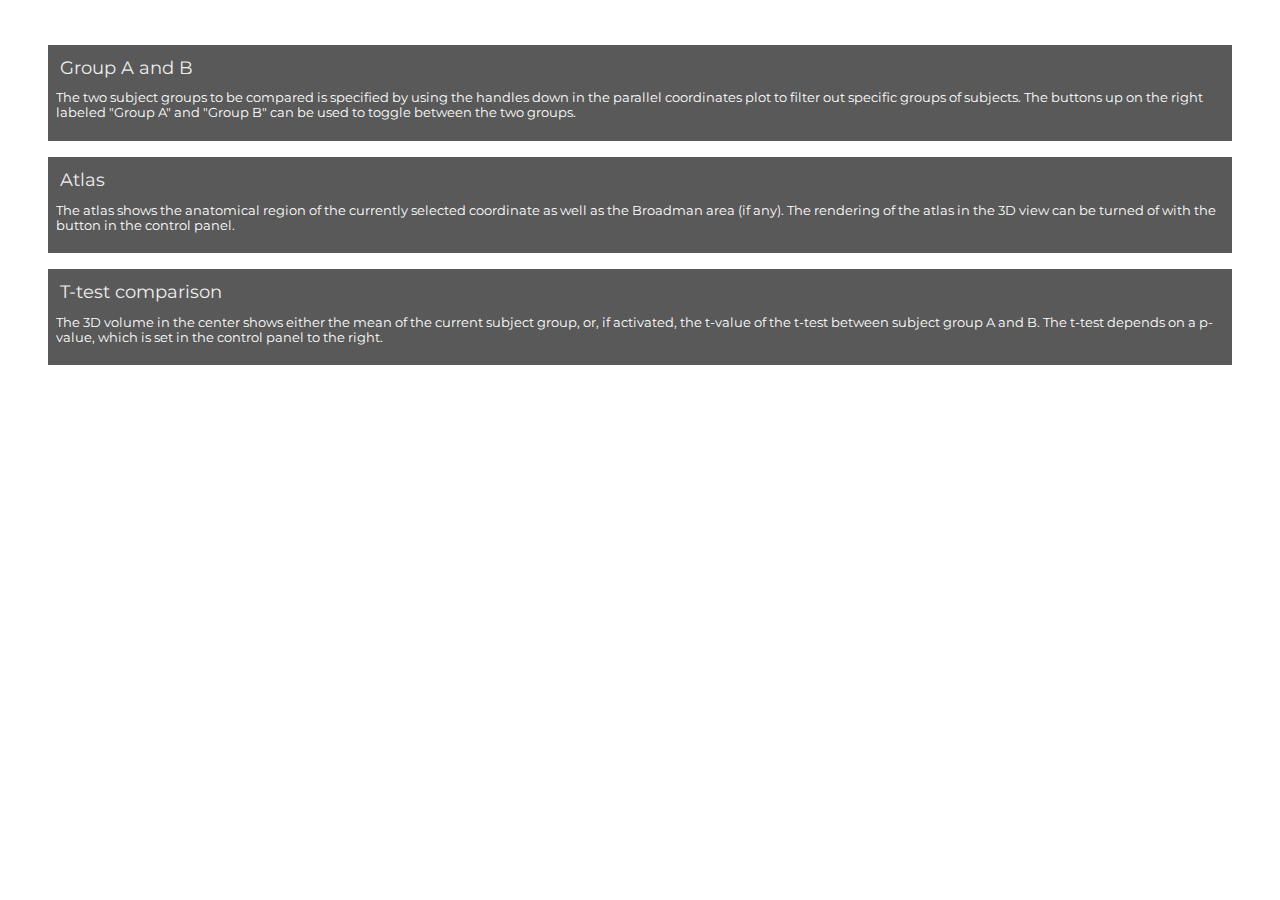
<file: modules/visualneuro/data/ui/info.html>
<!DOCTYPE html>
<html>
<head>

<meta charset="UTF-8" name="viewport" content="width=device-width, initial-scale=1">

<link rel="stylesheet" href="https://stackpath.bootstrapcdn.com/bootstrap/4.1.3/css/bootstrap.min.css" integrity="sha384-MCw98/SFnGE8fJT3GXwEOngsV7Zt27NXFoaoApmYm81iuXoPkFOJwJ8ERdknLPMO" crossorigin="anonymous">
<link rel="stylesheet" type="text/css" href="css/style.css">
<link rel="stylesheet" type="text/css" href="css/infowindow.css">
<link href="https://fonts.googleapis.com/css?family=Montserrat:400,600,900" rel="stylesheet">

<script src="https://ajax.googleapis.com/ajax/libs/jquery/3.3.1/jquery.min.js"></script>

</head>
<body>

  <div class="background">
    <h1>Information</h1>

    <div class="row">
      <div class="col-md-6 informationBlock">
        <h2>Group A and B</h2>
        <p>The two subject groups to be compared is specified by using the handles down in the parallel coordinates plot
          to filter out specific groups of subjects. The buttons up on the right labeled "Group A" and "Group B" can be used
          to toggle between the two groups.</p>
      </diV>

      <div class="col-md-5 informationBlock">
        <h2>Atlas</h2>
        <p>The atlas shows the anatomical region of the currently selected coordinate as well as the Broadman area (if any).
        The rendering of the atlas in the 3D view can be turned of with the button in the control panel.</p>
      </div>

      <div class="col-md-4 informationBlock">
        <h2>T-test comparison</h2>
        <p>The 3D volume in the center shows either the mean of the current subject group, or, if activated, the t-value of the t-test between subject group A and B. The t-test depends on a p-value, which is set in the control
        panel to the right.</p>
      </div>

      <!--<div class="col-md-7 informationBlock">
        <h2>Topology</h2>
        <p>On the right side of the screen there is a large volume with spheres that shows the topology of the mean volumes
          of the current subject group. The spheres can be clicked to move the 2D slices to a specific point of interest.</p>
        <p>The topology can be filtered with the slider on the right hand side of the screen labeled "Topology datavalue threshold",
          which sets a lower thresholds for which spheres to show.</p>
          <p>The spheres can either be scaled according to their underlying datavalue (from the fMRI mean volume) or their persistence.
            Which scaling method to use can be chosen in the control panel. The overall size of the spheres can also be changed through
            a slider in the control panel.</p>
      </div>-->
    </div>
  </div>


  <!-- Bootstrap scripts -->
  <script src="https://code.jquery.com/jquery-3.3.1.slim.min.js" integrity="sha384-q8i/X+965DzO0rT7abK41JStQIAqVgRVzpbzo5smXKp4YfRvH+8abtTE1Pi6jizo" crossorigin="anonymous"></script>
  <script src="https://cdnjs.cloudflare.com/ajax/libs/popper.js/1.14.3/umd/popper.min.js" integrity="sha384-ZMP7rVo3mIykV+2+9J3UJ46jBk0WLaUAdn689aCwoqbBJiSnjAK/l8WvCWPIPm49" crossorigin="anonymous"></script>
  <script src="https://stackpath.bootstrapcdn.com/bootstrap/4.1.3/js/bootstrap.min.js" integrity="sha384-ChfqqxuZUCnJSK3+MXmPNIyE6ZbWh2IMqE241rYiqJxyMiZ6OW/JmZQ5stwEULTy" crossorigin="anonymous"></script>
</body>
</html>
</file>
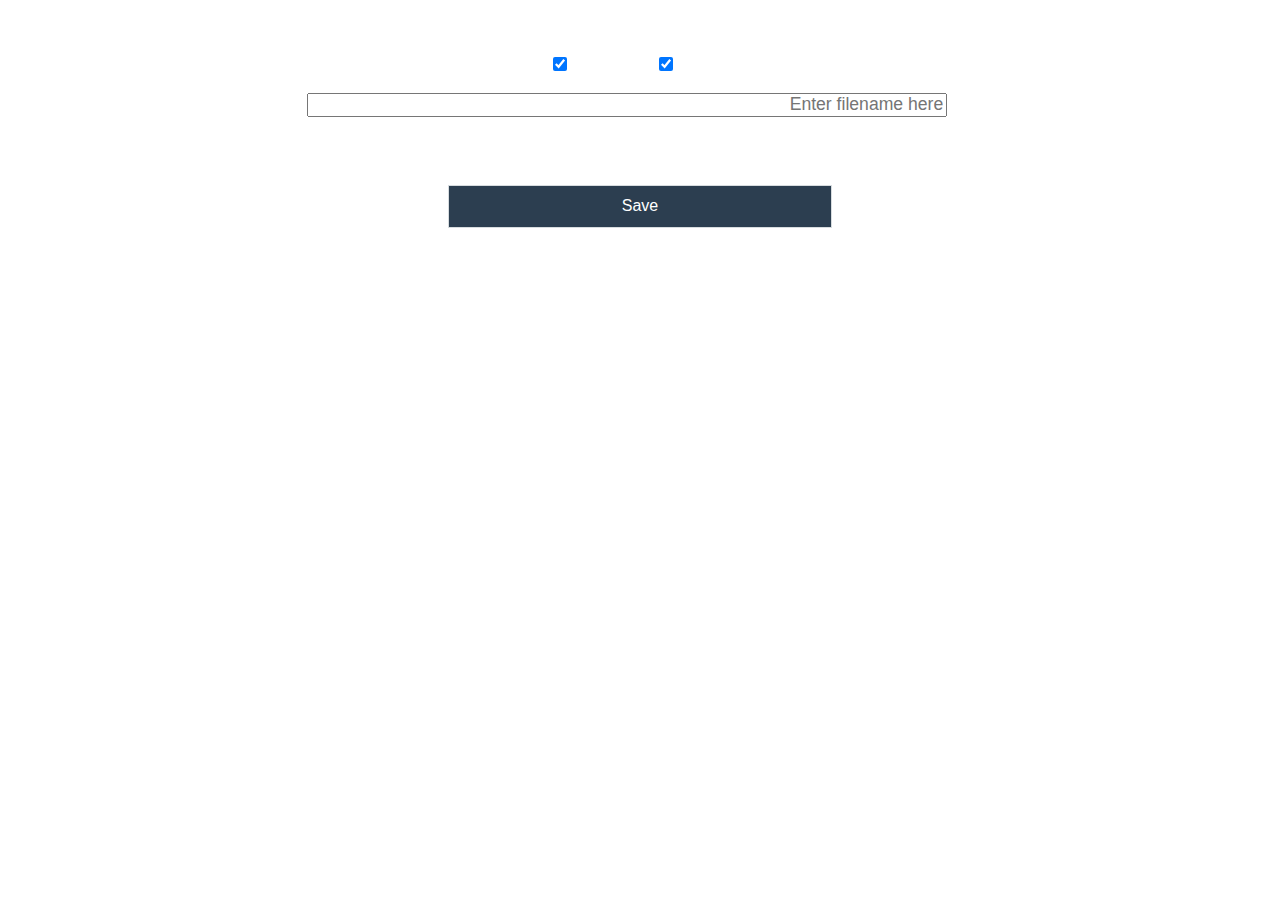
<file: modules/visualneuro/data/ui/saveDialog.html>
<!DOCTYPE html>
<html>
<head>

<meta charset="UTF-8" name="viewport" content="width=device-width, initial-scale=1">

<link rel="stylesheet" type="text/css" href="css/style.css">
<link rel="stylesheet" type="text/css" href="css/saveDialogue.css">
<link href="https://fonts.googleapis.com/css?family=Montserrat:400,600,900" rel="stylesheet">

<script src="https://ajax.googleapis.com/ajax/libs/jquery/3.3.1/jquery.min.js"></script>

<meta http-equiv="X-UA-Compatible" content="IE=edge,chrome=1">
<meta name="viewport" content="width=device-width">

</head>
<body>

  <div class="background">
    <div id="saveDiv">
      <h1>Save patient ID's</h1>
      <span class="checkboxField"><input id="checkGroupA" class="checkbox" type="checkbox" checked><span class="checkboxLabel">Group A</span></span>
      <span class="checkboxField"><input id="checkGroupB" class="checkbox" type="checkbox" checked><span class="checkboxLabel">Group B</span></span>
      <br>
      <input id="fileName" style="text-align:right;" type="text" placeholder="Enter filename here"><span id="fileEnding">.csv</span>
      <p>The file will be saved to:</p>
      <p id="saveLocation"></p>
      <button id="saveFile" onclick="savePatients()">Save</button>
      <br><br>
      <p id="saveFeedback"></p>
    </div>
  </div>

</body>

<script language="JavaScript" src="scripts/save.js"></script>

</html>
</file>
<file: modules/visualneuro/data/ui/css/style.css>
html {
  --primaryBG: rgb(42,42,46);
  --secondaryBG: #23272b;
  --buttonPrimary: #3198ff;
  --inputTextBG: #23272b;
}


p {
  color: white;
  font-family: 'Montserrat', sans-serif;
  font-weight: 400;
  font-size: 0.8em;
}

span {
  color: white;
  font-family: 'Montserrat', sans-serif;
  font-weight: 400;
  font-size: 0.8em;
}

h1 {
  color: white;
  font-family: 'Montserrat', sans-serif;
  font-weight: 600;
  font-size: 1.5em;
  text-align: center;
  opacity: 0.8;
  margin-top: 0em;
}

h2 {
  color: white;
  font-family: 'Montserrat', sans-serif;
  font-weight: 400;
  font-size: 1.1em;
  margin: 0.2em;
  opacity: 0.9;
}

html, body {
  height: 100%;
  padding: 0;
  margin: 0;
  width: 100%;
  background-color: transparent;
  overflow-x: hidden;
  overflow-y: hidden;
}

input {
  font-size: 1.1em;
  height: 1em;
  width: 1em;
  margin: 0.4em;
}

form {
  text-align: center;
}

label {
  font-family: 'Montserrat', sans-serif;
  font-size: 1.0em;
  color: white;
  font-weight: 400;
  margin: 0.3em;
}

select {
  max-height: 10em;
}

button {
    -webkit-transition-duration: 0.2s; /* Safari */
    transition-duration: 0.2Ds;
    background-color: #2c3e50;
    border: none;
    color: white;
    padding-top: 0.7em;
    padding-bottom: 0.7em;
    text-align: center;
    font-size: 16px;
    cursor: pointer;
    /*margin: 5%;*/
    float: left;
    border: 1px solid #d7dcdf;
}

button:hover {
    transition: .15s;
    background-color: #1abc9c;
    color: white;
}

button:disabled {
    background-color: gray;
    opacity: 0.5;
    cursor: default;
}

 .tooltip.show h5,p {
   text-align:left;
 }

.nav-pills>li>a:hover {
  background-color: #23272b;
}
.nav-pills .nav-link.active, .nav-pills .show>.nav-link {
    background-color: #3198ff;
}

/* Prevent overflow of long file names */
.custom-file-label {
    display: inline-block;
    overflow: hidden;
    vertical-align: middle;
    /* new lines */
    width: 100%;
    position: absolute;
    left: 0;
    white-space: nowrap;
    text-overflow: ellipsis;
}

.dropdown-menu .sub-menu {
    right: 0;
    top: 0;
    position: absolute;
    visibility: hidden;
    width:fit-content;
    display: block;
}


.dropdown-menu .dropright:hover .sub-menu {
    visibility: visible;
}

/* Slider styling */
.irs--flat .irs-bar {
  background-color: var(--buttonPrimary);
}
.irs--flat .irs-from, .irs--flat .irs-to, .irs--flat .irs-single {
    background-color: var(--buttonPrimary);
}
.irs--flat .irs-handle>i:first-child {
    background-color: var(--buttonPrimary);
}
.irs--flat .irs-handle.state_hover>i:first-child, .irs--flat .irs-handle:hover>i:first-child {
    background-color: var(--inputTextBG);
        color: rgba(255,255,255,.75);
}


.filepath {
    width: 13em;
    height: 3em;
    margin: 0;
    color: gray;
}

.valueRange {
    text-align: center;
    width: 3em;
    height: 2em;
    -moz-appearance: textfield;
}


.noShow {
  display: none;
}

/* Used for save dialog */
.checkboxLabel {
  color: white;
  font-family: 'Montserrat', sans-serif;
  font-weight: 400;
  font-size: 1em;
}

/* Used for save dialog */
.checkboxField {
  margin: 1em;
}

/* Used for save dialog */
.checkbox {
  margin: 0.3em;
}


#saveAndClose {
  width: 20%;
  margin-left: 40%;
  margin-right: 40%;
}

#toggleFileDialog {
  margin-left: 10%;
  margin-right: 10%;
  width: 80%;
}

#toggleFileDialogDiv {
  height: 2.8em;
}

#filenameColumnSelection {
  min-width: 30em;
}

#plusMinus {
  font-size: 2em;
}

#fileLoaderDialog {
  width: 100%;
  height: 100%;
  padding-top: 3em;
  background-color: rgb(42,42,46);
  z-index: 100;
  position: absolute;
}

#availableRegions {
  text-align: left;
}

#availableRegions > label:hover {
  color: #cfc;
}

#availableRegions > input[type=checkbox]:checked + label {
  color: #8f8;
}

#correlationDiv {
  height: 7em;
}



#calculateAllCorrelations {
  width: 80%;
  margin-left: 10%;
}

#controlPanel {
  background-color: var(--primaryBG);
  min-width:400px;
  height: 100%;
  overflow-y: auto;
}
#spatialDataPanel {
  height:50%;
}
#plottingPanel {
  height:25%;
}
#parallelCoordinatesPanel {
  height:25%;
  width:100%;
}



#parallelCoordinatesArea {
  width: 100%;
  bottom: 0;
  padding-top: 0.5em;
  margin: 0;
  height: 20%;
  position: absolute;
  background-color: rgb(42,42,46);
  overflow-y: auto;
}

#cameraControlDiv {
  height: 4.3em;
}

#resetControlDiv {
  height: 5.5em;
}

#infoButton {
  font-size: 1em;
  margin: 0.3em;
  font-family: 'Montserrat', sans-serif;
  font-weight: 900;
  text-align: center;
}

#infoDiv {
  -webkit-transition-duration: 0.2s; /* Safari */
  transition-duration: 0.2Ds;
  color: #0b8e75;
  background: #2c3e50;
  display: inline-block;
  position: relative;
  border-style: solid;
  border-radius: 10em;
  width: 2em;
  height: 2em;
  text-align: center;
}

#infoDiv:hover {
  transition: .15s;
  cursor: pointer;
  background: #1abc9c;
  color: #2c3e50;
}

#controlPanelHeader {
  width: 70%;
  float: left;
  text-align: right;
  padding-right: 1em;
  margin-bottom: 0;
}

#extractionContainer {
  height: 3em;
}

#extractPatientsDialogue {
  width: 80%;
  margin-left: 10%;
  margin-right: 10%;
}

#disableControls {
  opacity: 0;
  border: 10px solid #595959;
  text-align: center;
  position: absolute;
  background-color: #3f3f3f;
  z-index: 999;
}


/* Brain region table */
input[type=search]{
    font-size: 1em;
    margin: 0em;
    font-family: sans-serif;
    height: 2.5em;
    color: #495057;
    border: 1px solid #ced4da;
    border-radius: .25rem;
    transition: border-color .15s ease-in-out,box-shadow .15s ease-in-out;
}


[class*="col-"] {
  /*margin-right: 1em;
  margin-bottom:0;*/
}

/*Theme the Tabulator element*/
.tabulator-headers {
  /*margin-left: 1em;*/
}

.tabulator.table-dark {
    background-color: #343a40;
}
.tabulator.table-dark:not(.thead-light) .tabulator-header, .tabulator.table-dark:not(.thead-light) .tabulator-header .tabulator-col {
    border-color: #343a40;
    background-color: #343a40;
    color: #fff;
}

/* Even rows */
#region-table .tabulator-tableHolder .tabulator-table .tabulator-row{
    color:#fff;
    background-color: #2f343a;
    display: flex;
}

/* Odd rows */
#region-table .tabulator-tableHolder .tabulator-table .tabulator-row:nth-child(even) {
    background-color: #343a40;
}

.tabulator.table-dark .tabulator-row:hover {
    background-color: #abdde5!important;
}

.tabulator.table-dark .tabulator-row.tabulator-selected {
    background-color: #3198ff!important;
}


.tabulator.table-dark  .tabulator-header .tabulator-col .tabulator-col-content {
}
</file>
<file: modules/visualneuro/data/ui/css/infowindow.css>
body {
  overflow-y: scroll;
}

.row {
  padding: 2em;
  padding-top: 0;
}

.infoBoxText {
  color: #2c3e50;
  font-weight: 600;
  font-size: 1em;
  width: 100%;
  padding: 1.5%;
  background: none;
  border: none;
}

.infoBox {
  background: #d7dcdf;
  padding: 5%;
}

.informationBlock {
  background: #595959;
  padding: 0.5em;
  margin: 1em;
}
</file>
<file: modules/visualneuro/data/ui/css/saveDialogue.css>
#fileEnding {
  margin-left: 0.2em;
}

#saveDiv {
  padding: 0.5em;
  text-align: center;
}

#saveLocation {
  font-style: italic;
  word-wrap: break-word;
}

#saveFile {
  position: absolute;
  left: 35%;
  width: 30%;
}

#fileName {
  margin: 0;
  margin-top: 1em;
  left: 30%;
  width: 50%;
}
</file>
